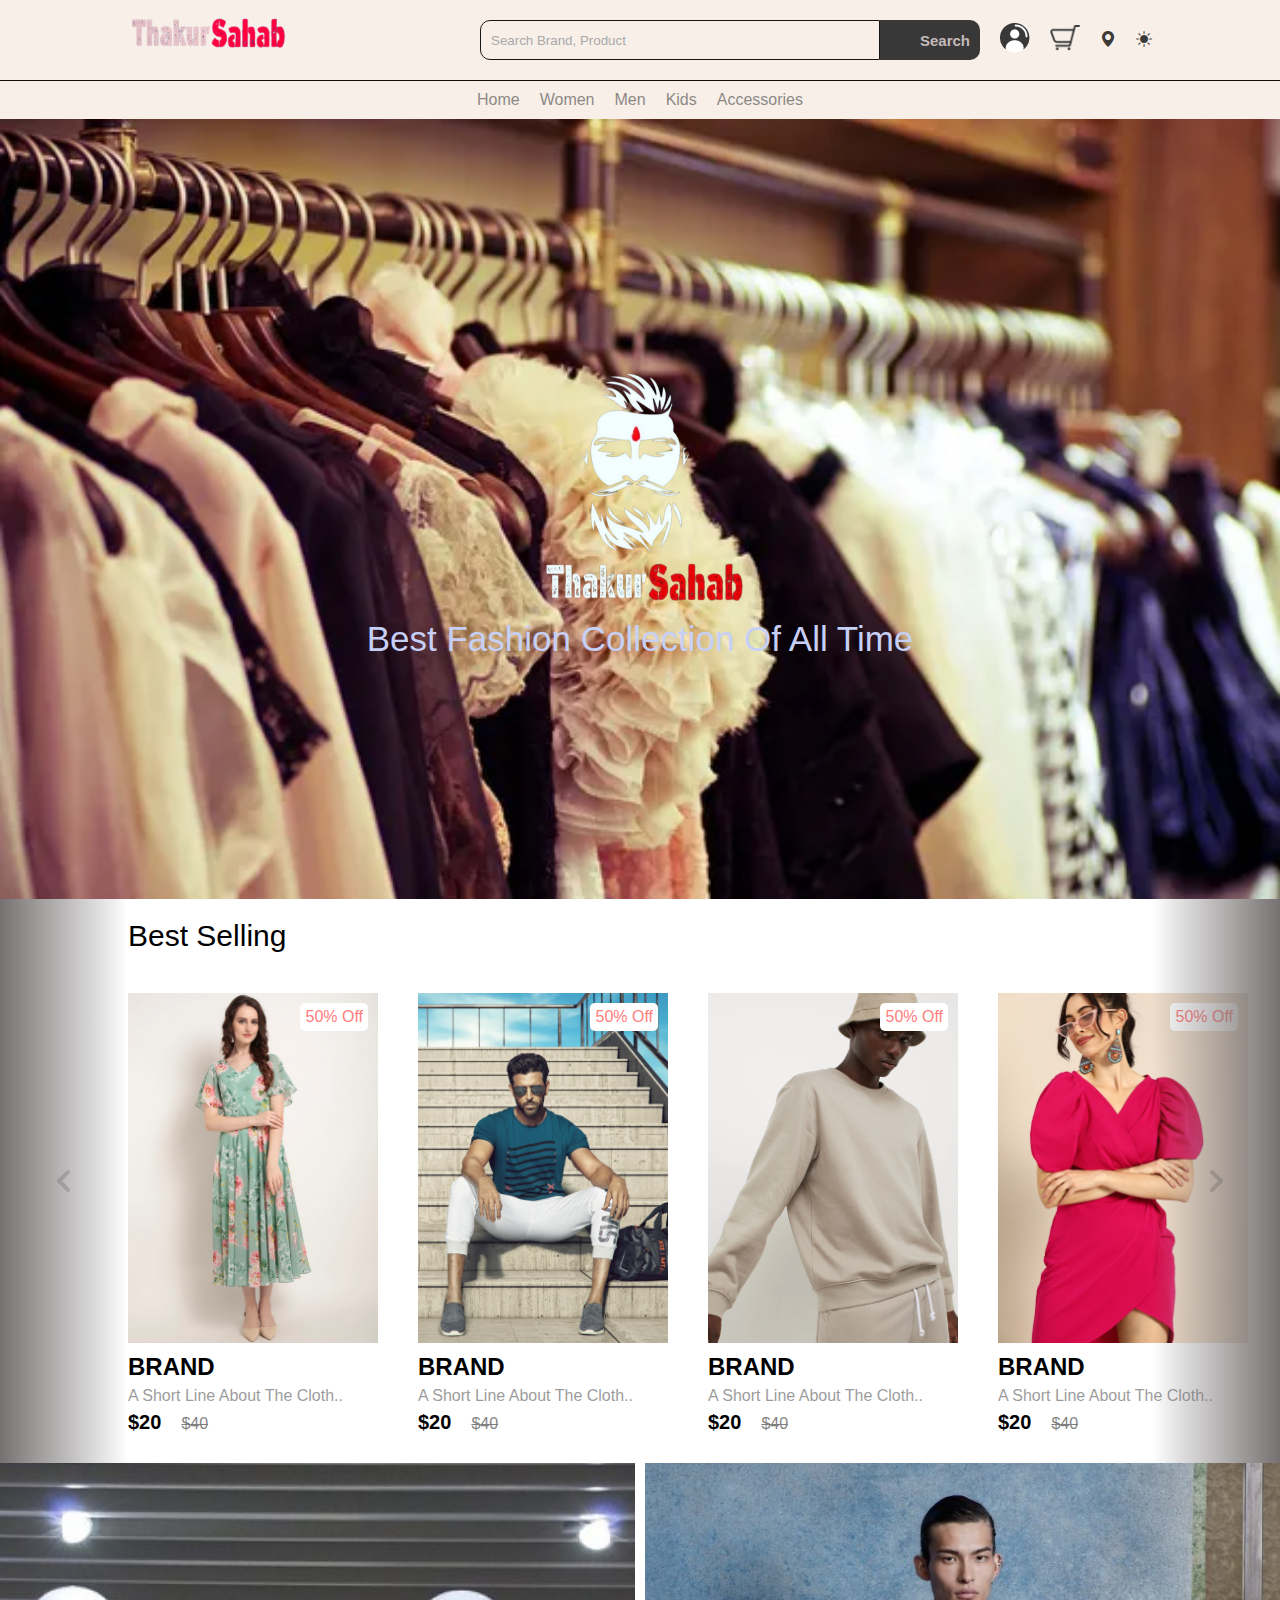
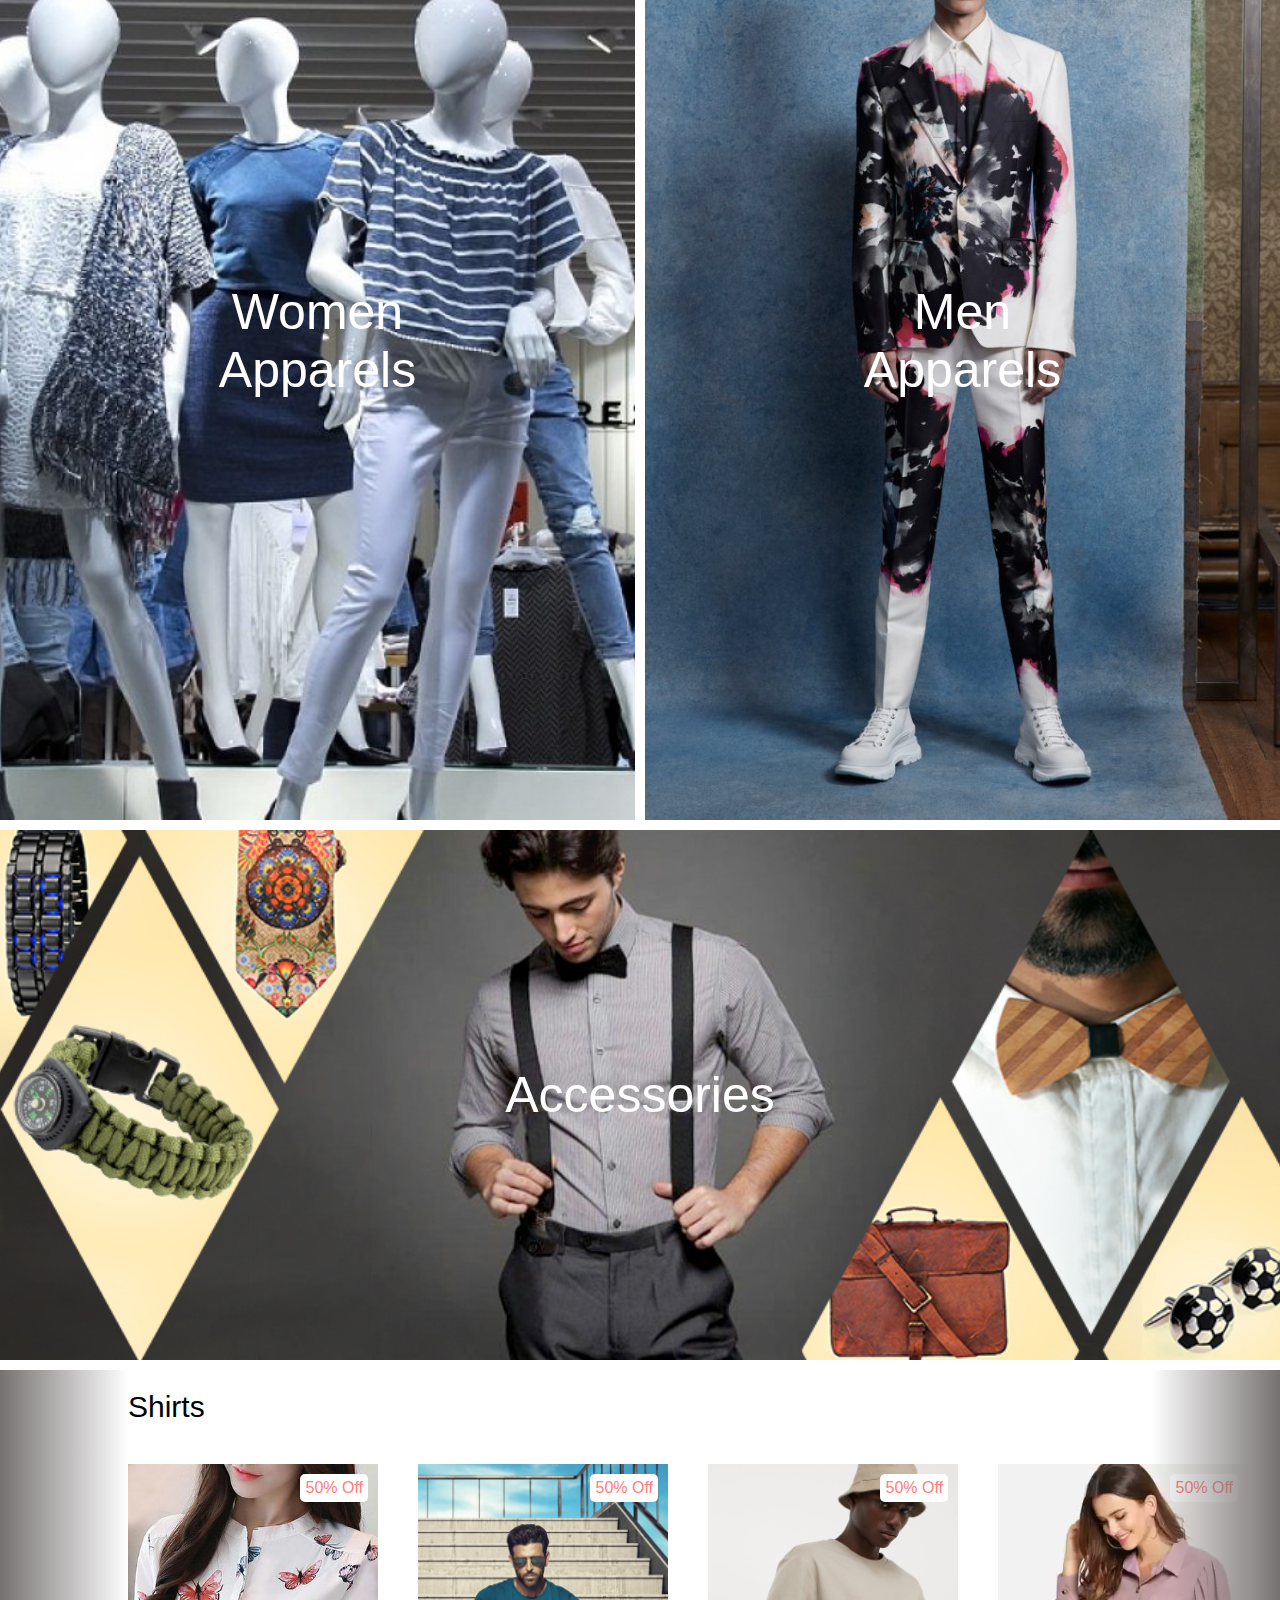
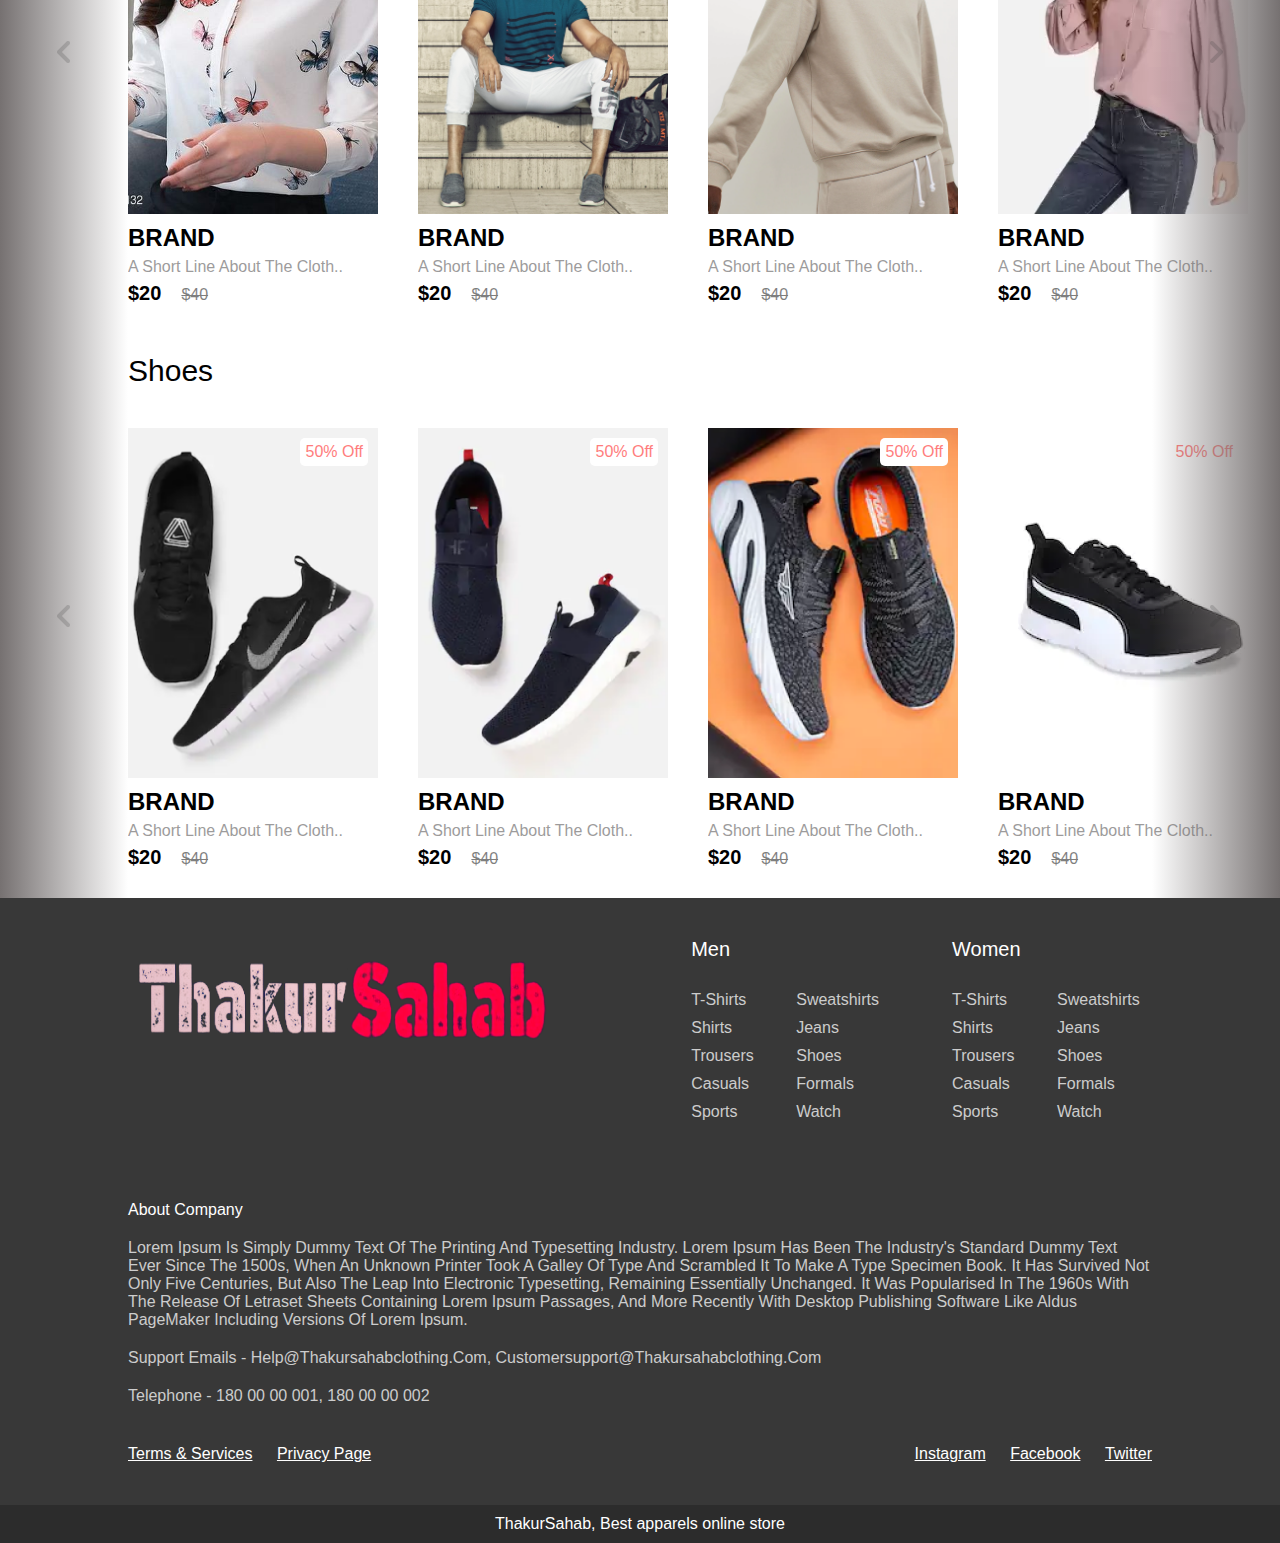
<file: index.html>
<!DOCTYPE html>
<html lang="en">
<head>
    <meta charset="UTF-8">
    <meta http-equiv="X-UA-Compatible" content="IE=edge">
    <meta name="viewport" content="width=device-width, initial-scale=1.0">
    <link rel="icon" href="images/search-bar.png">
    <title>ThakurSahab - Best Apperels Online Store</title>

    <link rel="stylesheet" href="css/home.css">
    <link rel="stylesheet" href="https://cdn.jsdelivr.net/npm/bootstrap-icons@1.3.0/font/bootstrap-icons.css">

</head>
<body>

    <!--       popup cupon      -->
    <div class="popup">
        <div class="contentBox">
            <div class="close">

            </div>
            <div class="imgBx">
                <img src="images/gift.png" alt="">
            </div>
            <div class="content">
                <div>
                    <h3>Special Offer</h3>
                <h2>80<sup>%</sup><span> Off</span></h2>
                <p>It is a long established fact that a reader will be distracted by the readable content of a page when looking at its layout.</p>
                <a href="#">Get The Deal</a>
                </div>
            </div>
        </div>
    </div>

    <nav class="navbar"></nav>

    <!--      Header section      -->

    <header class="hero-section">
        <div class="content">
            <img src="images/transparent-thakursahab.png" class="logo" alt="">
            <p class="sub-heading">best fashion collection of all time</p>
        </div>
    </header>

    <!--       Product slider      -->
    <section class="product">
        <h2 class="product-category">best selling</h2>
        <button class="pre-btn"><img src="images/arrow.png" alt=""></button>
        <button class="nxt-btn"><img src="images/arrow.png" alt=""></button>
        <div class="product-container">
            <div class="product-card">
                <div class="product-image">
                    <span class="discount-tag">50% off</span>
                    <img src="images/card1.png" class="product-thumb" alt="">
                    <button class="card-btn">add to wishlist</button>
                </div>
                <div class="product-info">
                    <h2 class="product-brand">brand</h2>
                    <p class="product-short-des">a short line about the cloth..</p>
                    <span class="price">$20</span><span class="actual-price">$40</span>
                </div>
            </div>

            <div class="product-card">
                <div class="product-image">
                    <span class="discount-tag">50% off</span>
                    <img src="images/card2.png" class="product-thumb" alt="">
                    <button class="card-btn">add to wishlist</button>
                </div>
                <div class="product-info">
                    <h2 class="product-brand">brand</h2>
                    <p class="product-short-des">a short line about the cloth..</p>
                    <span class="price">$20</span><span class="actual-price">$40</span>
                </div>
            </div>

            <div class="product-card">
                <div class="product-image">
                    <span class="discount-tag">50% off</span>
                    <img src="images/card3.png" class="product-thumb" alt="">
                    <button class="card-btn">add to wishlist</button>
                </div>
                <div class="product-info">
                    <h2 class="product-brand">brand</h2>
                    <p class="product-short-des">a short line about the cloth..</p>
                    <span class="price">$20</span><span class="actual-price">$40</span>
                </div>
            </div>

            <div class="product-card">
                <div class="product-image">
                    <span class="discount-tag">50% off</span>
                    <img src="images/card4.png" class="product-thumb" alt="">
                    <button class="card-btn">add to wishlist</button>
                </div>
                <div class="product-info">
                    <h2 class="product-brand">brand</h2>
                    <p class="product-short-des">a short line about the cloth..</p>
                    <span class="price">$20</span><span class="actual-price">$40</span>
                </div>
            </div>

            <div class="product-card">
                <div class="product-image">
                    <span class="discount-tag">50% off</span>
                    <img src="images/card5.png" class="product-thumb" alt="">
                    <button class="card-btn">add to wishlist</button>
                </div>
                <div class="product-info">
                    <h2 class="product-brand">brand</h2>
                    <p class="product-short-des">a short line about the cloth..</p>
                    <span class="price">$20</span><span class="actual-price">$40</span>
                </div>
            </div>

            <div class="product-card">
                <div class="product-image">
                    <span class="discount-tag">50% off</span>
                    <img src="images/card6.png" class="product-thumb" alt="">
                    <button class="card-btn">add to wishlist</button>
                </div>
                <div class="product-info">
                    <h2 class="product-brand">brand</h2>
                    <p class="product-short-des">a short line about the cloth..</p>
                    <span class="price">$20</span><span class="actual-price">$40</span>
                </div>
            </div>

            <div class="product-card">
                <div class="product-image">
                    <span class="discount-tag">50% off</span>
                    <img src="images/card7.png" class="product-thumb" alt="">
                    <button class="card-btn">add to wishlist</button>
                </div>
                <div class="product-info">
                    <h2 class="product-brand">brand</h2>
                    <p class="product-short-des">a short line about the cloth..</p>
                    <span class="price">$20</span><span class="actual-price">$40</span>
                </div>
            </div>

            <div class="product-card">
                <div class="product-image">
                    <span class="discount-tag">50% off</span>
                    <img src="images/card8.png" class="product-thumb" alt="">
                    <button class="card-btn">add to wishlist</button>
                </div>
                <div class="product-info">
                    <h2 class="product-brand">brand</h2>
                    <p class="product-short-des">a short line about the cloth..</p>
                    <span class="price">$20</span><span class="actual-price">$40</span>
                </div>
            </div>
        </div>
    </section>

    <!--        Collections        -->
    <section class="collection-container">
        <a href="#" class="collection">
            <img src="images/women-apparels.jpg" alt="">
            <p class="collection-title">women <br> apparels</p>
        </a>

        <a href="#" class="collection">
            <img src="images/men-apparels.jpg" alt="">
            <p class="collection-title">men <br> apparels</p>
        </a>

        <a href="#" class="collection">
            <img src="images/mens-Accesories.jpg" alt="">
            <p class="collection-title">accessories</p>
        </a>
    </section>

    <!--       Product slider      -->
    <section class="product">
        <h2 class="product-category">Shirts</h2>
        <button class="pre-btn"><img src="images/arrow.png" alt=""></button>
        <button class="nxt-btn"><img src="images/arrow.png" alt=""></button>
        <div class="product-container">
            <div class="product-card">
                <div class="product-image">
                    <span class="discount-tag">50% off</span>
                    <img src="images/shirt-1.jpg" class="product-thumb" alt="">
                    <button class="card-btn">add to wishlist</button>
                </div>
                <div class="product-info">
                    <h2 class="product-brand">brand</h2>
                    <p class="product-short-des">a short line about the cloth..</p>
                    <span class="price">$20</span><span class="actual-price">$40</span>
                </div>
            </div>

            <div class="product-card">
                <div class="product-image">
                    <span class="discount-tag">50% off</span>
                    <img src="images/card2.png" class="product-thumb" alt="">
                    <button class="card-btn">add to wishlist</button>
                </div>
                <div class="product-info">
                    <h2 class="product-brand">brand</h2>
                    <p class="product-short-des">a short line about the cloth..</p>
                    <span class="price">$20</span><span class="actual-price">$40</span>
                </div>
            </div>

            <div class="product-card">
                <div class="product-image">
                    <span class="discount-tag">50% off</span>
                    <img src="images/card3.png" class="product-thumb" alt="">
                    <button class="card-btn">add to wishlist</button>
                </div>
                <div class="product-info">
                    <h2 class="product-brand">brand</h2>
                    <p class="product-short-des">a short line about the cloth..</p>
                    <span class="price">$20</span><span class="actual-price">$40</span>
                </div>
            </div>

            <div class="product-card">
                <div class="product-image">
                    <span class="discount-tag">50% off</span>
                    <img src="images/shirt-2.webp" class="product-thumb" alt="">
                    <button class="card-btn">add to wishlist</button>
                </div>
                <div class="product-info">
                    <h2 class="product-brand">brand</h2>
                    <p class="product-short-des">a short line about the cloth..</p>
                    <span class="price">$20</span><span class="actual-price">$40</span>
                </div>
            </div>

            <div class="product-card">
                <div class="product-image">
                    <span class="discount-tag">50% off</span>
                    <img src="images/card5.png" class="product-thumb" alt="">
                    <button class="card-btn">add to wishlist</button>
                </div>
                <div class="product-info">
                    <h2 class="product-brand">brand</h2>
                    <p class="product-short-des">a short line about the cloth..</p>
                    <span class="price">$20</span><span class="actual-price">$40</span>
                </div>
            </div>

            <div class="product-card">
                <div class="product-image">
                    <span class="discount-tag">50% off</span>
                    <img src="images/shirt-3.jpg" class="product-thumb" alt="">
                    <button class="card-btn">add to wishlist</button>
                </div>
                <div class="product-info">
                    <h2 class="product-brand">brand</h2>
                    <p class="product-short-des">a short line about the cloth..</p>
                    <span class="price">$20</span><span class="actual-price">$40</span>
                </div>
            </div>

            <div class="product-card">
                <div class="product-image">
                    <span class="discount-tag">50% off</span>
                    <img src="images/card7.png" class="product-thumb" alt="">
                    <button class="card-btn">add to wishlist</button>
                </div>
                <div class="product-info">
                    <h2 class="product-brand">brand</h2>
                    <p class="product-short-des">a short line about the cloth..</p>
                    <span class="price">$20</span><span class="actual-price">$40</span>
                </div>
            </div>

            <div class="product-card">
                <div class="product-image">
                    <span class="discount-tag">50% off</span>
                    <img src="images/card8.png" class="product-thumb" alt="">
                    <button class="card-btn">add to wishlist</button>
                </div>
                <div class="product-info">
                    <h2 class="product-brand">brand</h2>
                    <p class="product-short-des">a short line about the cloth..</p>
                    <span class="price">$20</span><span class="actual-price">$40</span>
                </div>
            </div>
        </div>
    </section>

    <!--       Product slider      -->
    <section class="product">
        <h2 class="product-category">Shoes</h2>
        <button class="pre-btn"><img src="images/arrow.png" alt=""></button>
        <button class="nxt-btn"><img src="images/arrow.png" alt=""></button>
        <div class="product-container">
            <div class="product-card">
                <div class="product-image">
                    <span class="discount-tag">50% off</span>
                    <img src="images/card9.png" class="product-thumb" alt="">
                    <button class="card-btn">add to wishlist</button>
                </div>
                <div class="product-info">
                    <h2 class="product-brand">brand</h2>
                    <p class="product-short-des">a short line about the cloth..</p>
                    <span class="price">$20</span><span class="actual-price">$40</span>
                </div>
            </div>

            <div class="product-card">
                <div class="product-image">
                    <span class="discount-tag">50% off</span>
                    <img src="images/card10.png" class="product-thumb" alt="">
                    <button class="card-btn">add to wishlist</button>
                </div>
                <div class="product-info">
                    <h2 class="product-brand">brand</h2>
                    <p class="product-short-des">a short line about the cloth..</p>
                    <span class="price">$20</span><span class="actual-price">$40</span>
                </div>
            </div>

            <div class="product-card">
                <div class="product-image">
                    <span class="discount-tag">50% off</span>
                    <img src="images/card11.png" class="product-thumb" alt="">
                    <button class="card-btn">add to wishlist</button>
                </div>
                <div class="product-info">
                    <h2 class="product-brand">brand</h2>
                    <p class="product-short-des">a short line about the cloth..</p>
                    <span class="price">$20</span><span class="actual-price">$40</span>
                </div>
            </div>

            <div class="product-card">
                <div class="product-image">
                    <span class="discount-tag">50% off</span>
                    <img src="images/card12.png" class="product-thumb" alt="">
                    <button class="card-btn">add to wishlist</button>
                </div>
                <div class="product-info">
                    <h2 class="product-brand">brand</h2>
                    <p class="product-short-des">a short line about the cloth..</p>
                    <span class="price">$20</span><span class="actual-price">$40</span>
                </div>
            </div>

            <div class="product-card">
                <div class="product-image">
                    <span class="discount-tag">50% off</span>
                    <img src="images/shoe-5.jfif" class="product-thumb" alt="">
                    <button class="card-btn">add to wishlist</button>
                </div>
                <div class="product-info">
                    <h2 class="product-brand">brand</h2>
                    <p class="product-short-des">a short line about the cloth..</p>
                    <span class="price">$20</span><span class="actual-price">$40</span>
                </div>
            </div>

            <div class="product-card">
                <div class="product-image">
                    <span class="discount-tag">50% off</span>
                    <img src="images/shoe-6.webp" class="product-thumb" alt="">
                    <button class="card-btn">add to wishlist</button>
                </div>
                <div class="product-info">
                    <h2 class="product-brand">brand</h2>
                    <p class="product-short-des">a short line about the cloth..</p>
                    <span class="price">$20</span><span class="actual-price">$40</span>
                </div>
            </div>

            <div class="product-card">
                <div class="product-image">
                    <span class="discount-tag">50% off</span>
                    <img src="images/shoe-7.png" class="product-thumb" alt="">
                    <button class="card-btn">add to wishlist</button>
                </div>
                <div class="product-info">
                    <h2 class="product-brand">brand</h2>
                    <p class="product-short-des">a short line about the cloth..</p>
                    <span class="price">$20</span><span class="actual-price">$40</span>
                </div>
            </div>

            <div class="product-card">
                <div class="product-image">
                    <span class="discount-tag">50% off</span>
                    <img src="images/shoe-8.jpg" class="product-thumb" alt="">
                    <button class="card-btn">add to wishlist</button>
                </div>
                <div class="product-info">
                    <h2 class="product-brand">brand</h2>
                    <p class="product-short-des">a short line about the cloth..</p>
                    <span class="price">$20</span><span class="actual-price">$40</span>
                </div>
            </div>
        </div>
    </section>

    <!--           Footer           -->
    <footer></footer>


    <script src="js/nav.js"></script>
    <script src="js/footer.js"></script>
    <script src="js/home.js"></script>

</body>
</html>
</file>
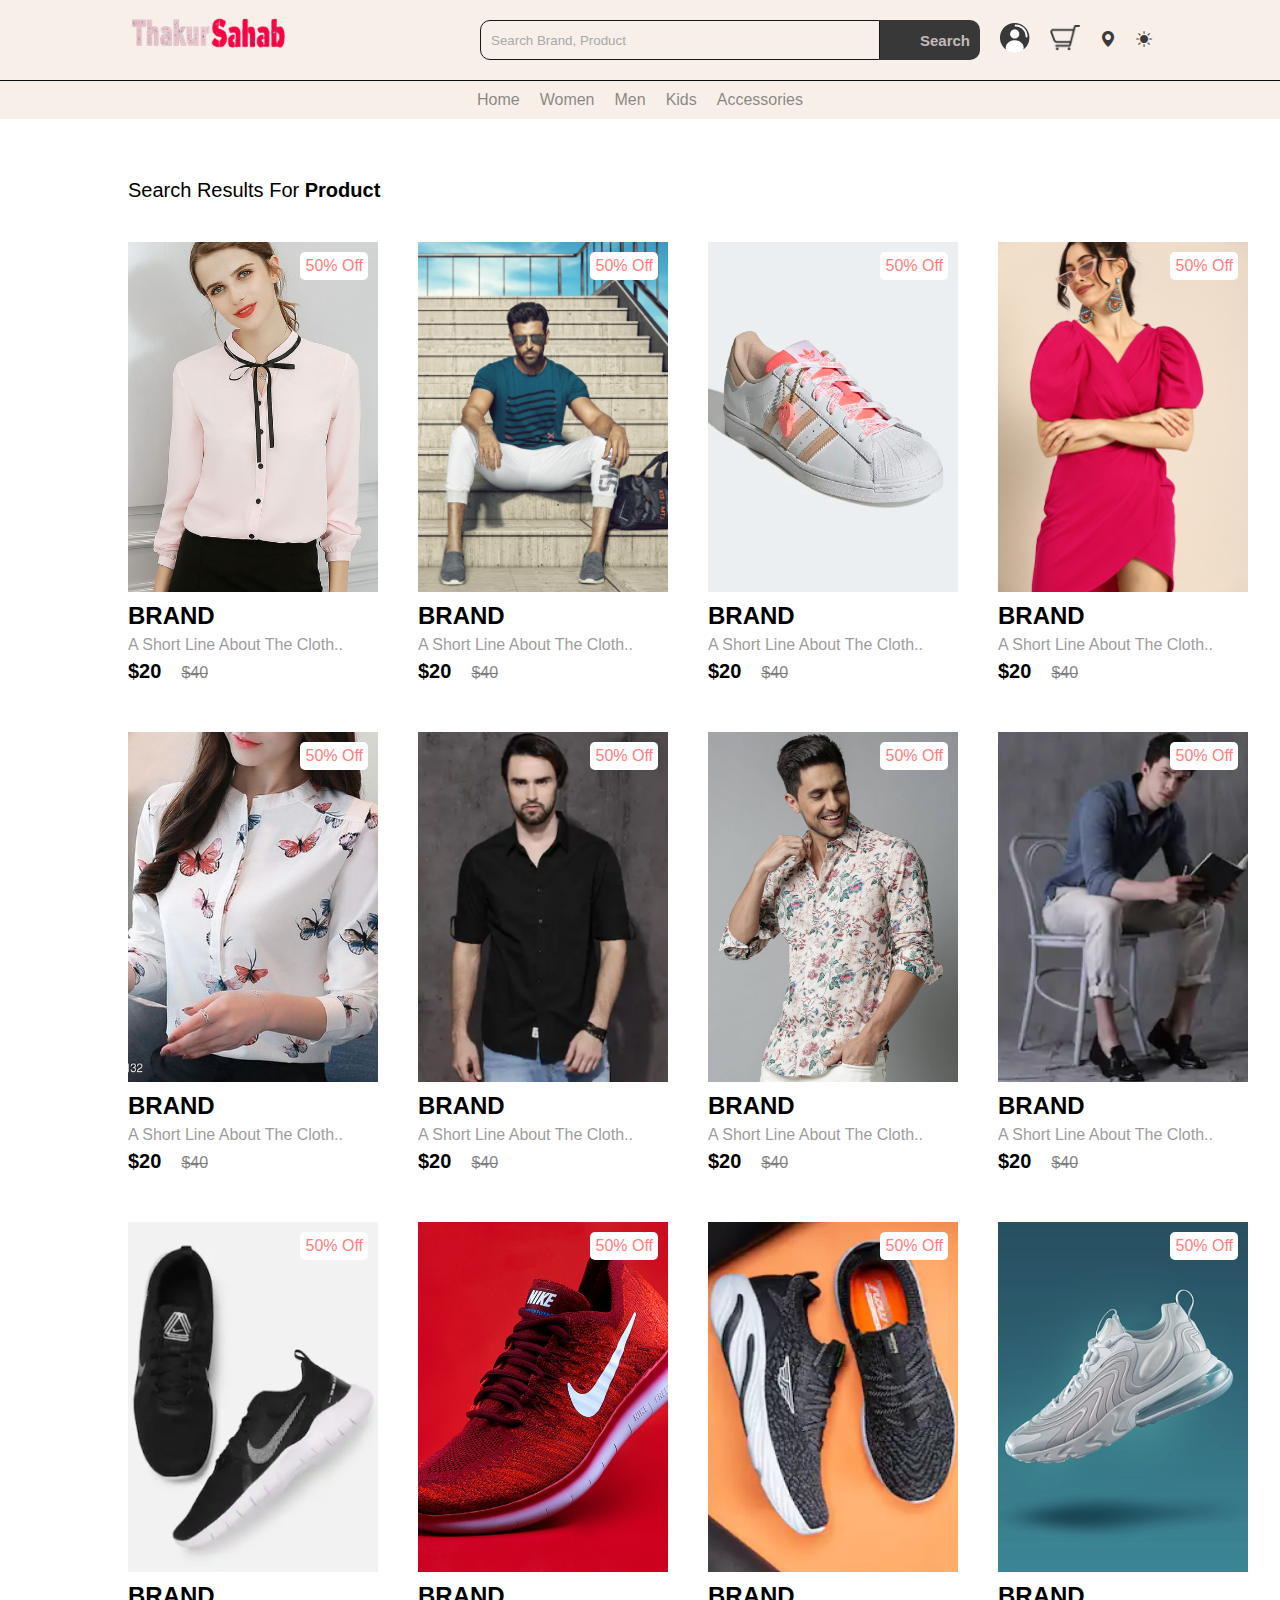
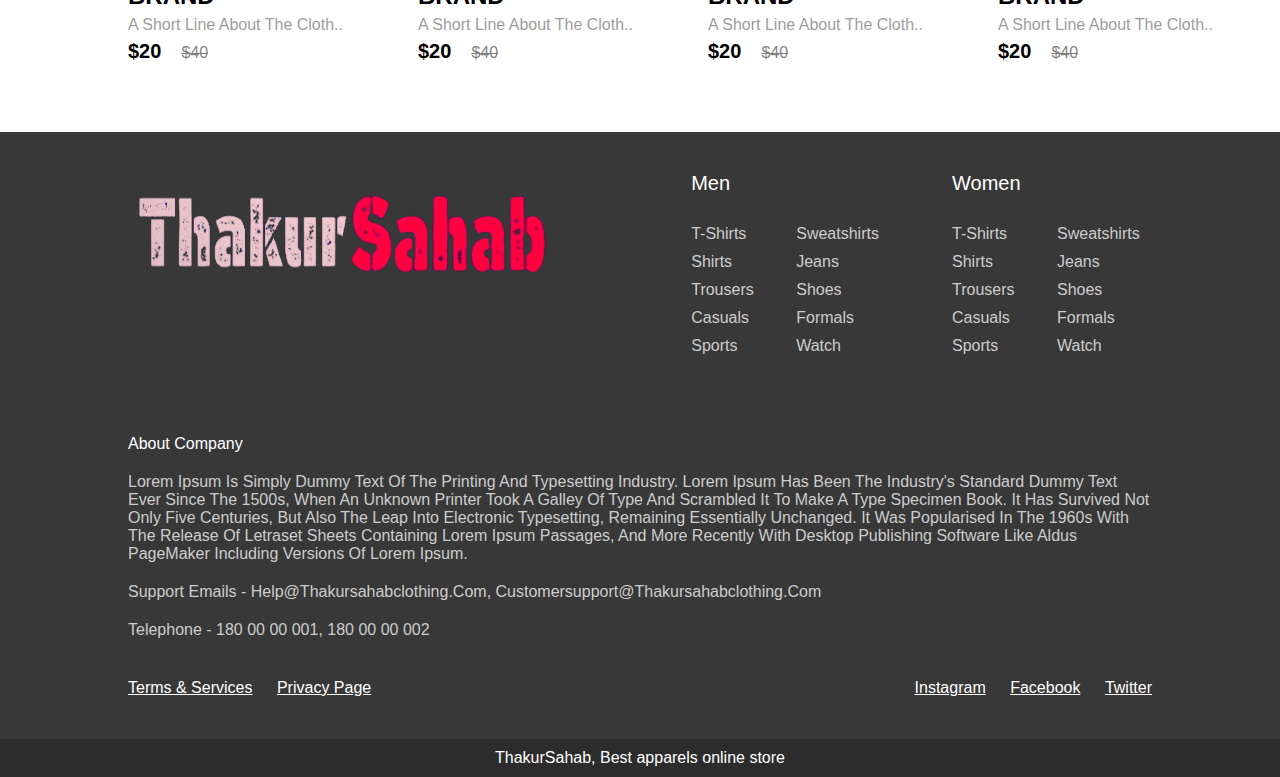
<file: search.html>
<!DOCTYPE html>
<html lang="en">
<head>
    <meta charset="UTF-8">
    <meta http-equiv="X-UA-Compatible" content="IE=edge">
    <meta name="viewport" content="width=device-width, initial-scale=1.0">
    <title>Search Results for</title>

    <link rel="stylesheet" href="css/home.css">
    <link rel="stylesheet" href="css/search.css">
    <link rel="stylesheet" href="https://cdn.jsdelivr.net/npm/bootstrap-icons@1.3.0/font/bootstrap-icons.css">

</head>
<body>
    
    <nav class="navbar"></nav>

    <section class="search-results">
        <h2 class="heading">search results for <span>product</span></h2>

        <div class="product-container">
            <div class="product-card">
                <div class="product-image">
                    <span class="discount-tag">50% off</span>
                    <img src="images/shirt-3.jpg" class="product-thumb" alt="">
                    <button class="card-btn">add to wishlist</button>
                </div>
                <div class="product-info">
                    <h2 class="product-brand">brand</h2>
                    <p class="product-short-des">a short line about the cloth..</p>
                    <span class="price">$20</span><span class="actual-price">$40</span>
                </div>
            </div>

            <div class="product-card">
                <div class="product-image">
                    <span class="discount-tag">50% off</span>
                    <img src="images/card2.png" class="product-thumb" alt="">
                    <button class="card-btn">add to wishlist</button>
                </div>
                <div class="product-info">
                    <h2 class="product-brand">brand</h2>
                    <p class="product-short-des">a short line about the cloth..</p>
                    <span class="price">$20</span><span class="actual-price">$40</span>
                </div>
            </div>

            <div class="product-card">
                <div class="product-image">
                    <span class="discount-tag">50% off</span>
                    <img src="images/shoe-6.webp" class="product-thumb" alt="">
                    <button class="card-btn">add to wishlist</button>
                </div>
                <div class="product-info">
                    <h2 class="product-brand">brand</h2>
                    <p class="product-short-des">a short line about the cloth..</p>
                    <span class="price">$20</span><span class="actual-price">$40</span>
                </div>
            </div>

            <div class="product-card">
                <div class="product-image">
                    <span class="discount-tag">50% off</span>
                    <img src="images/card4.png" class="product-thumb" alt="">
                    <button class="card-btn">add to wishlist</button>
                </div>
                <div class="product-info">
                    <h2 class="product-brand">brand</h2>
                    <p class="product-short-des">a short line about the cloth..</p>
                    <span class="price">$20</span><span class="actual-price">$40</span>
                </div>
            </div>

            <div class="product-card">
                <div class="product-image">
                    <span class="discount-tag">50% off</span>
                    <img src="images/shirt-1.jpg" class="product-thumb" alt="">
                    <button class="card-btn">add to wishlist</button>
                </div>
                <div class="product-info">
                    <h2 class="product-brand">brand</h2>
                    <p class="product-short-des">a short line about the cloth..</p>
                    <span class="price">$20</span><span class="actual-price">$40</span>
                </div>
            </div>

            <div class="product-card">
                <div class="product-image">
                    <span class="discount-tag">50% off</span>
                    <img src="images/card6.png" class="product-thumb" alt="">
                    <button class="card-btn">add to wishlist</button>
                </div>
                <div class="product-info">
                    <h2 class="product-brand">brand</h2>
                    <p class="product-short-des">a short line about the cloth..</p>
                    <span class="price">$20</span><span class="actual-price">$40</span>
                </div>
            </div>

            <div class="product-card">
                <div class="product-image">
                    <span class="discount-tag">50% off</span>
                    <img src="images/shirt-4.jpg" class="product-thumb" alt="">
                    <button class="card-btn">add to wishlist</button>
                </div>
                <div class="product-info">
                    <h2 class="product-brand">brand</h2>
                    <p class="product-short-des">a short line about the cloth..</p>
                    <span class="price">$20</span><span class="actual-price">$40</span>
                </div>
            </div>

            <div class="product-card">
                <div class="product-image">
                    <span class="discount-tag">50% off</span>
                    <img src="images/card8.png" class="product-thumb" alt="">
                    <button class="card-btn">add to wishlist</button>
                </div>
                <div class="product-info">
                    <h2 class="product-brand">brand</h2>
                    <p class="product-short-des">a short line about the cloth..</p>
                    <span class="price">$20</span><span class="actual-price">$40</span>
                </div>
            </div>

            <div class="product-card">
                <div class="product-image">
                    <span class="discount-tag">50% off</span>
                    <img src="images/card9.png" class="product-thumb" alt="">
                    <button class="card-btn">add to wishlist</button>
                </div>
                <div class="product-info">
                    <h2 class="product-brand">brand</h2>
                    <p class="product-short-des">a short line about the cloth..</p>
                    <span class="price">$20</span><span class="actual-price">$40</span>
                </div>
            </div>

            <div class="product-card">
                <div class="product-image">
                    <span class="discount-tag">50% off</span>
                    <img src="images/shoe-5.jfif" class="product-thumb" alt="">
                    <button class="card-btn">add to wishlist</button>
                </div>
                <div class="product-info">
                    <h2 class="product-brand">brand</h2>
                    <p class="product-short-des">a short line about the cloth..</p>
                    <span class="price">$20</span><span class="actual-price">$40</span>
                </div>
            </div>

            <div class="product-card">
                <div class="product-image">
                    <span class="discount-tag">50% off</span>
                    <img src="images/card11.png" class="product-thumb" alt="">
                    <button class="card-btn">add to wishlist</button>
                </div>
                <div class="product-info">
                    <h2 class="product-brand">brand</h2>
                    <p class="product-short-des">a short line about the cloth..</p>
                    <span class="price">$20</span><span class="actual-price">$40</span>
                </div>
            </div>

            <div class="product-card">
                <div class="product-image">
                    <span class="discount-tag">50% off</span>
                    <img src="images/shoe-8.jpg" class="product-thumb" alt="">
                    <button class="card-btn">add to wishlist</button>
                </div>
                <div class="product-info">
                    <h2 class="product-brand">brand</h2>
                    <p class="product-short-des">a short line about the cloth..</p>
                    <span class="price">$20</span><span class="actual-price">$40</span>
                </div>
            </div>
        </div>

    </section>

    <footer></footer>
    <script src="js/nav.js"></script>
    <script src="js/footer.js"></script>
</body>
</html>
</file>
<file: css/home.css>
@import 'nav.css';
@import 'footer.css';
*{
    margin: 0;
    padding: 0;
    box-sizing: border-box;
}
.popup{
    position: fixed;
    top: 50%;
    left: 50%;
    transform: translate(-50%,-50%);
    display: none;
}
.contentBox{
    position: relative;
    width: 600px;
    height: 400px;
    background: #fff;
    border-radius: 20px;
    display: flex;
    box-shadow: 0 5px 15px rgba(0, 0, 0, 0.1);
}
.contentBox .imgBx{
    position: relative;
    width: 300px;
    height: 400px;
    display: flex;
    justify-content: center;
    align-items: center;
}
.contentBox .imgBx::before{
    content: '';
    position: absolute;
    width: 250px;
    height: 250px;
    background: #e7ffe0;
    border-radius: 50%;
}
.contentBox .imgBx img{
    position: relative;
    max-width: 250px;
    z-index: 1;
}
.contentBox .content{
    position: relative;
    width: 300px;
    height: 400px;
    display: flex;
    justify-content: center;
    align-items: center;
}
.contentBox .content h3{
    color: #333;
    line-height: 1em;
    font-weight: 300;
    font-size: 2em;
}
.contentBox .content h2{
    font-size: 4em;
    color: #ff4d54;
    line-height: 1em;
}
.contentBox .content h2 span{
    color: #333;
    font-size: 0.75em;
    text-transform: uppercase;
}
.contentBox .content p{
    font-weight: 300;
}
.contentBox .content a{
    display: inline-block;
    padding: 10px 20px;
    background: #ff4d54;
    color: #fff;
    margin-top: 15px;
    text-decoration: none;
    border-radius: 10px;
}
.close{
    position: absolute;
    top: 20px;
    right: 20px;
    width: 40px;
    height: 40px;
    background: #f3f3f3 url('../images/close.png');
    background-repeat: no-repeat;
    background-size: 10px;
    background-position: center;
    cursor: pointer;
    border-radius: 50%;
    z-index: 10;
}

.hero-section{
    width: 100%;
    height: calc(100vh - 120px);
    background-image: url('../images/header-img.webp');
    background-size: cover;
    display: flex;
    justify-content: center;
    align-items: center;
}

.hero-section .logo{
    height: 250px;
    display: block;
    margin: auto;
}

.hero-section .sub-heading{
    margin-top: 10px;
    text-align: center;
    color: rgb(198, 208, 246);
    text-transform: capitalize;
    font-size: 35px;
    font-weight: 400;
}

/* ----------   Product   -------------*/

.product{
    position: relative;
    overflow: hidden;
    padding: 20px 0;
}

.product-category{
    padding: 0 10vw;
    font-size: 30px;
    font-weight: 500;
    margin-bottom: 40px;
    text-transform: capitalize;
}

.product-container{
    padding: 0 10vw;
    display: flex;
    overflow-x: auto;
    scroll-behavior: smooth;
}

.product-container::-webkit-scrollbar{
    display: none;
}

.product-card{
    flex: 0 0 auto;
    width: 250px;
    height: 450px;
    margin-right: 40px;
}

.product-image{
    position: relative;
    width: 100%;
    height: 350px;
    overflow: hidden;
}

.product-thumb{
    width: 100%;
    height: 350px;
    object-fit: cover;
}

.discount-tag{
    position: absolute;
    background: #fff;
    padding: 5px;
    border-radius: 5px;
    color: #ff7d7d;
    right:10px;
    top: 10px;
    text-transform: capitalize;
}

.card-btn{
    position:absolute;
    bottom: 10px;
    left: 50%;
    transform: translateX(-50%);
    padding: 10px;
    width: 90%;
    text-transform: capitalize;
    border: none;
    outline: none;
    background: #fff;
    border-radius: 5px;
    transition: 0.5s;
    cursor: pointer;
    opacity: 0;
}

.product-card:hover .card-btn{
    opacity: 1;
}

.card-btn:hover{
    background: #efefef;
}

.product-info{
    width: 100%;
    height: 100px;
    padding-top: 10px;
}

.product-brand{
    text-transform: uppercase;
}

.product-short-des{
    width: 100%;
    height: 20px;
    line-height: 20px;
    overflow: hidden;
    opacity: 0.5;
    text-transform: capitalize;
    margin: 5px 0;
}

.price{
    font-weight: 900;
    font-size: 20px;
}

.actual-price{
    margin-left: 20px;
    opacity: 0.5;
    text-decoration: line-through;
}

.pre-btn, .nxt-btn{
    border: none;
    width: 10vw;
    height: 100%;
    position: absolute;
    top: 0;
    display: flex;
    justify-content: center;
    align-items: center;
    background: linear-gradient(90deg, rgba(255, 255, 255, 0) 0%, rgb(118, 113, 113) 100%);
    cursor: pointer;
    z-index: 8;
}

.pre-btn{
    left: 0;
    transform: rotate(180deg);
}

.nxt-btn{
    right: 0;
}

.pre-btn img, .nxt-btn img{
    opacity: 0.2;
}

.pre-btn:hover img, .nxt-btn:hover img{
    opacity: 1;
}

/*   ---   Collections    ---   */

.collection-container{
    width: 100%;
    display: grid;
    grid-template-columns: repeat(2, 1fr);
    grid-gap: 10px;
}

.collection{
    position: relative;
}

.collection img{
    width: 100%;
    height: 100%;
    object-fit: cover;
}

.collection p{
    position: absolute;
    top: 50%;
    left: 50%;
    transform: translate(-50%, -50%);
    text-align: center;
    color: #fff;
    font-size: 50px;
    text-transform: capitalize;
}

.collection:nth-child(3){
    grid-column: span 2;
    margin-bottom: 10px;
}
</file>
<file: css/search.css>
.search-results{
    width: 100%;
    padding: 60px 0;
}

.heading{
    font-size: 20px;
    text-transform: capitalize;
    font-weight: 400;
    margin-bottom: 40px;
    padding: 0 10vw;
}

.heading span{
    font-weight: 700;
}

.product-container{
    display: grid;
    grid-template-columns: repeat(4,1fr);
    height: auto;
    grid-row-gap: 40px;
}
</file>
